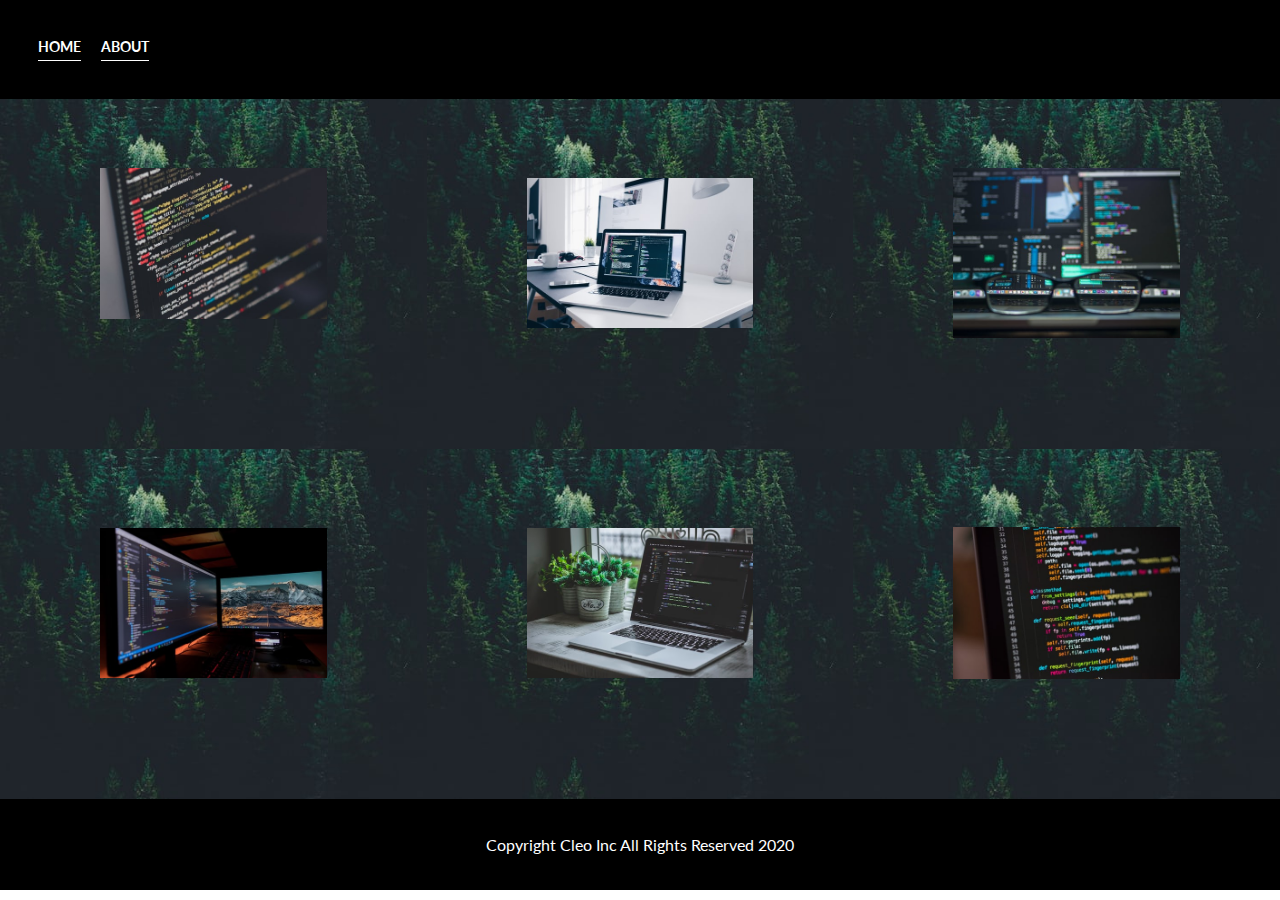
<file: index.html>
<!--        https://youtu.be/5bMdjkfvONE    -->
<!DOCTYPE html>
<html>
<head>
  <meta charset="utf-8"  />
  <title> Page Title</title>
  <link href="https://fonts.googleapis.com/css2?family=Lato:wght@100&display=swap" rel="stylesheet">
  <link rel="stylesheet" href="styles.css">
</head>
<body>
    <div class="container">
        <div class="nav-wrapper">
	        <div class="left-side">
	  
	            <div class="nav-link-wrapper active-nav-link">
                    <a href="index.html">Home</a>
		        </div>
		
		        <div class="nav-link-wrapper active-nav-link">
                    <a href="about.html">About</a>
		        </div>
	        </div>
  
            <div class="right-side">
	            <div class="brand">
                    <div>Cleo Mugs</div>
		        </div>
		
	        </div>
        </div>
		
		<div class="content-wrapper">
		    <div class="portfolio-items-wrapper">
			
			    <div class="portfolio-item-wrapper">
				    <div class="portfolio-img-background" style="background-image:url(images/photo2.jpeg)"></div>
				
				    <div class="img-text-wrapper">
					    <div class="logo-wrapper">
						    <img src="images/logos/image1.jpeg" alt="">
					    </div>
						
						<div class="subtitle">
						    I built the Quip Ecommerce platform
						</div>
					</div>
				</div>
				
				<div class="portfolio-item-wrapper">
				    <div class="portfolio-img-background" style="background-image:url(images/photo2.jpeg)"></div>
				
				    <div class="img-text-wrapper">
					    <div class="logo-wrapper">
						    <img src="images/logos/image2.jpeg" alt="">
					    </div>
						
						<div class="subtitle">
						    CSS Styling
						</div>
					</div>
				</div>
				
				<div class="portfolio-item-wrapper">
				    <div class="portfolio-img-background" style="background-image:url(images/photo2.jpeg)"></div>
				
				    <div class="img-text-wrapper">
					    <div class="logo-wrapper">
						    <img src="images/logos/image3.jpeg" alt="">
					    </div>
						
						<div class="subtitle">
						    I enjoy coding
						</div>
					</div>
				</div>
				
				<div class="portfolio-item-wrapper">
				    <div class="portfolio-img-background" style="background-image:url(images/photo2.jpeg)"></div>
				
				    <div class="img-text-wrapper">
					    <div class="logo-wrapper">
						    <img src="images/logos/image4.jpeg" alt="">
					    </div>
						
						<div class="subtitle">
						    ISoftware Engineer 
						</div>
					</div>		
				</div>
				
				<div class="portfolio-item-wrapper">
				    <div class="portfolio-img-background" style="background-image:url(images/photo2.jpeg)"></div>
				
				    <div class="img-text-wrapper">
					    <div class="logo-wrapper">
						    <img src="images/logos/image5.jpeg" alt="">
					    </div>
						
						<div class="subtitle">
						    HTML Format 
						</div>
					</div>
				</div>
				
				<div class="portfolio-item-wrapper">
				    <div class="portfolio-img-background" style="background-image:url(images/photo2.jpeg)"></div>
				
				    <div class="img-text-wrapper">
					    <div class="logo-wrapper">
						    <img src="images/logos/image6.jpeg" alt="">
					    </div>
						
						<div class="subtitle">
						    Develop faster  
						</div>
					</div>
				</div>
					 
				
			</div>
		</div>
		
		<div class="footer-wrapper">
		    <div class="brand-name-wrapper">
			    <p> Copyright Cleo Inc All Rights Reserved 2020</p>
			</div>
	    </div>
		
    </div>


</body>
<script>
    const portfolioItems = document.querySelectorAll(' .portfolio-iten-wrapper')
	
	portfolioItems.forEach(portfolioItem =>  {
	    portfolioItem.addEventListener('mouseover', () =>)  {
			portfolioItem.childNodes[1].classList.add('img-darken');
			
		})   
		
		portfolioItem.addEventListener('mouseover', () =>)  {
			portfolioItem.childNodes[1].classList.remove('img-darken');
		
		
		})   
	
	})
	
</script>
</html>
</file>
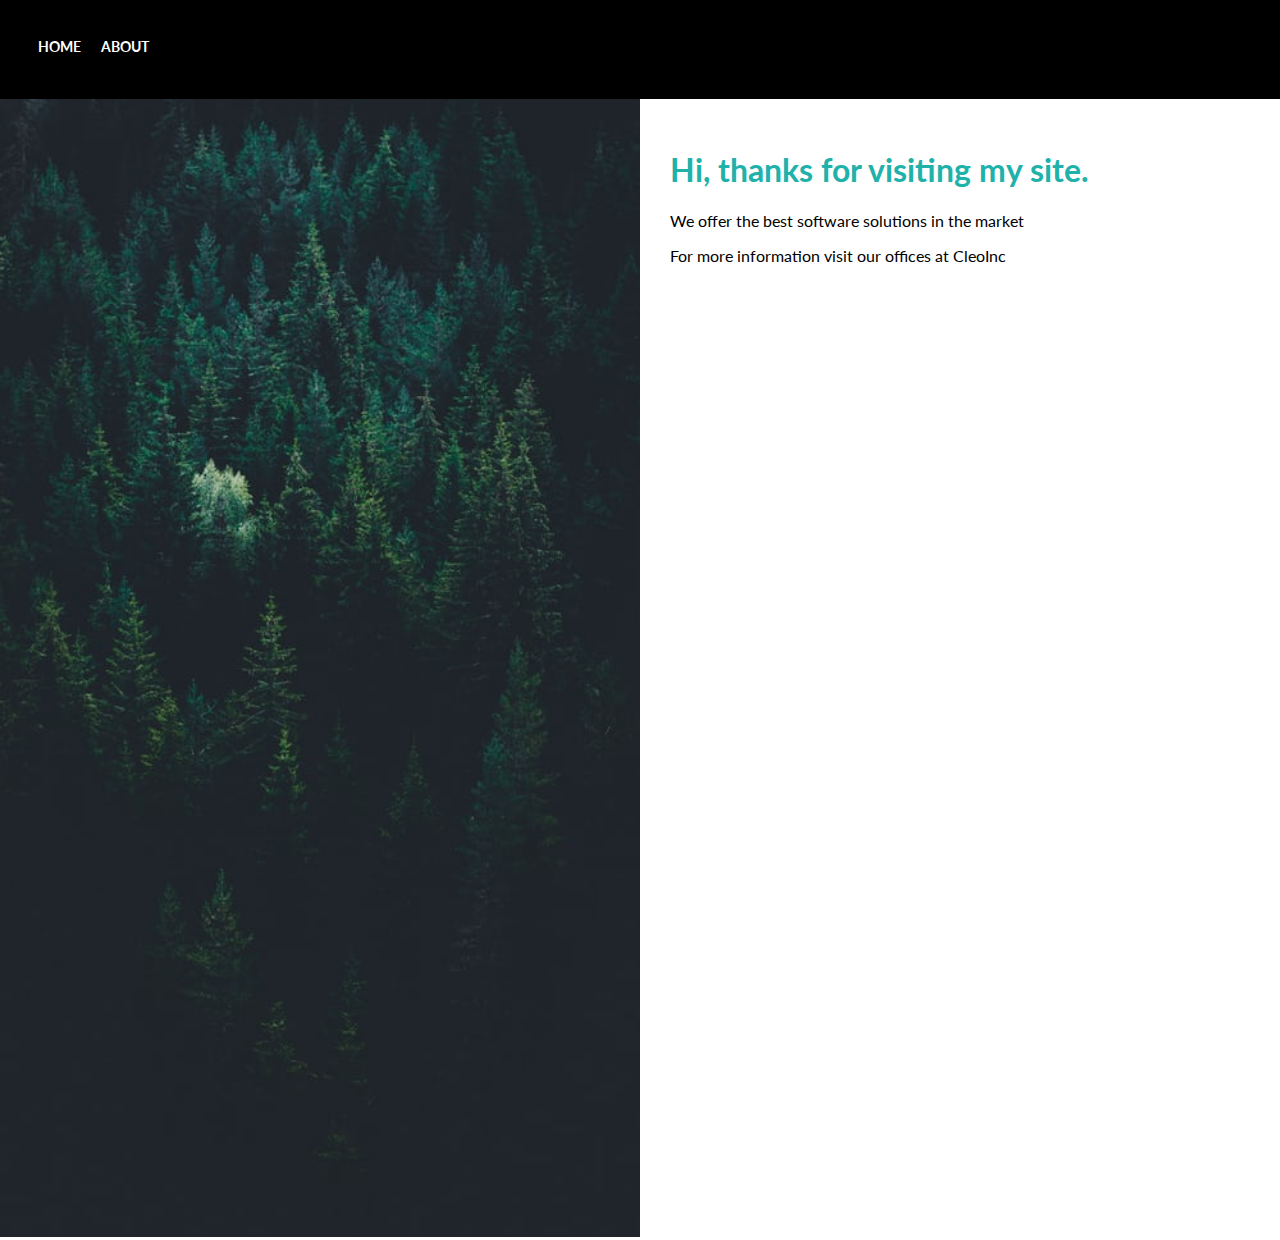
<file: about.html>
<!DOCTYPE html>
<html>
<head>
  <meta charset="utf-8"  />
  <title> About</title>
  <link href="https://fonts.googleapis.com/css2?family=Lato:wght@100&display=swap" rel="stylesheet">
  <link rel="stylesheet" href="styles.css">
</head>
<body>
    <div class="container">
        <div class="nav-wrapper">
	        <div class="left-side">
	  
	            <div class="nav-link-wrapper">
                    <a href="index.html">Home</a>
		        </div>
		
		        <div class="nav-link-wrapper">
                    <a href="about.html">About</a>
		        </div>
	        </div>
  
            <div class="right-side">
	            <div class="brand">
                    <div>Cleo Mugs</div>
		        </div>
		
	        </div>
        </div>
		
		<div class="content-wrapper">
		    <div class="two-column-wrapper">
			    <div class="profile-image-wrapper">
				    <img src="images/photo2.jpeg">
				</div>
				
				<div class="profile-content-wrapper">
				    <h1>Hi, thanks for visiting my site.</h1>
					
				    <p>We offer the best software solutions in the market</p>
					<p>For more information visit our offices at  CleoInc</p>
				
		</div>
		
    </div>


</body>
</html>
</file>
<file: styles.css>
/* Master style*/

body  {
	font-family: "Lato", sans-serif;
	margin: 0px;
}

.container  {
	display: grid;
	grid-template-columns: 1fr;
}


/* Nav style*/
.nav-wrapper  {
	display: flex;
	justify-content: space-between;
	padding: 38px;
	background-color: black;
	
}


.left-side  {
	display: flex;
}

.nav-wrapper > .left-side > div   {
	margin-right: 20px;
	font-size: 0.9em;
	text-transform: uppercase;
}

.right-side  {
	display: flex;
	
	
}


.nav-link-wrapper  {
	height: 22px;
	border-bottom: 1px solid transparent;
	transition: border-bottom 0.5s;
}

.nav-link-wrapper a    {
	color: white;
	text-decoration: none;
	transition: color 0.5s;
	font-weight: bold;
}


.nav-link-wrapper a:link   {
	color: white;
	display: inline-block;
	
}


.nav-link-wrapper:hover  {
	background-color: #444;
	transition: 0.3s ease all;
	border-bottom: 1px solid white;
	
}


.nav-link-wrapper a:hover  {
	color: white;
	background-color: gray;
	
}


.active-nav-link    {  
	border-bottom: 1px solid white;
	
}

.active-nav-link a  {  
	color: white !important;
	
}


/* Portfolio styles*/

.portfolio-items-wrapper  {
	display: grid;
	grid-template-columns: 1fr 1fr 1fr;
}

.portfolio-item-wrapper  {
	position: relative;
}

.portfolio-img-background  {
	height: 350px;
	width: 100%;
	background-size: cover;
	background-position: center;
	background-repeat: no-repeat;
}

.img-text-wrapper  {
	position: absolute;
	top: 0;
	display: flex;
	flex-direction: column;
	justify-content: center;
	align-items: center;
	height: 100%;
	text-align: center;
	padding-left: 100px;
	padding-right: 100px;
}

.logo-wrapper  img {
	width: 100%;
	margin-bottom: 20px;
}

/* Needs to be more specific with selector */
.img-text-wrapper .subtitle  {
	transition: 1s;
	color: transparent;
}

.img-text-wrapper:hover .subtitle  {
	font-weight: 600;
	color: lightseagreen;
}

.img-darken  {
	
	transition: 1s;
	filter: brightness(10%);
}

/* About page */
.two-column-wrapper  {
	display: grid;
	grid-template-columns: 1fr 1fr;
}

.profile-image-wrapper img  {
	width: 100%;
}

.profile-content-wrapper  {
	padding: 30px;
	
}

.profile-content-wrapper  h1  {
	color:lightseagreen;
	
}


/* Footer style*/
.footer-wrapper  {
	display: flex;
	justify-content: center;
	padding: 20px;
	background-color: black;
	
}

.brand-name-wrapper p   {
	color: white;
	display: inline-block;
	text-align: center;
	text-font: bold;
	font-weight; bold;
	
}
</file>
